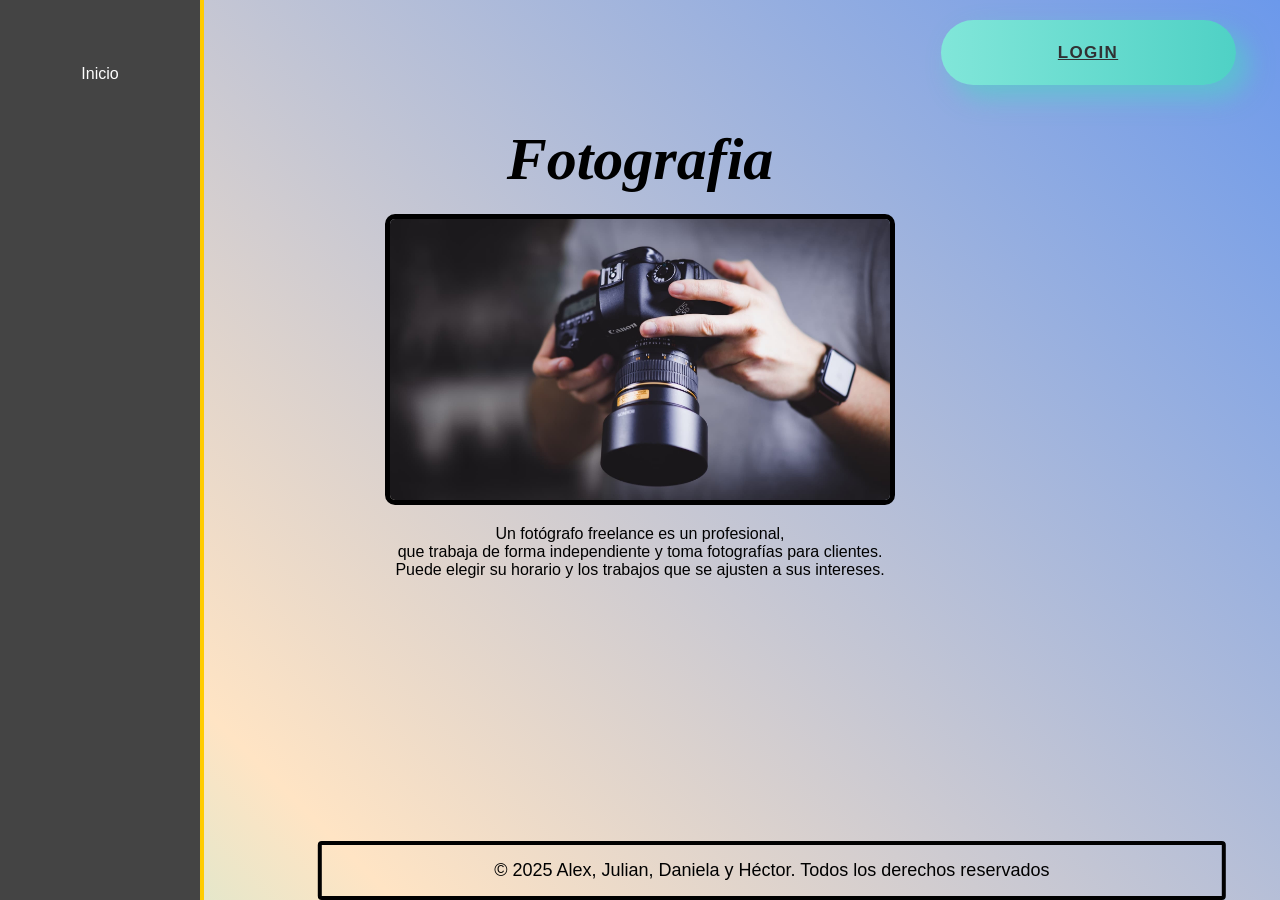
<file: trabajo/index.html>
<!DOCTYPE html>
<html lang="es">
<head>
    <meta charset="UTF-8">
    <meta name="viewport" content="width=device-width, initial-scale=1.0">
    <title>Fotografia</title>
    <link rel="stylesheet" href="styles.css">
    <script src="script.js"></script>
</head>
<body>
    <div class="wrap">
        <a class="button" href="login.html">Login</a>
    </div>
    <h1 class="tituloh"><div style="text-align: center;">Fotografia</div></h1>

    <img class="imagen" src="res.jfif" alt="" width="500">

    <p class="Textop"><div style="text-align: center;">Un fotógrafo freelance es un profesional,<br>
        que trabaja de forma independiente y toma fotografías para clientes. <br>
        Puede elegir su horario y los trabajos que se ajusten a sus intereses.</p></div>
    <nav class="menu">
        <ul>
            <li><a href="inicio.html">Inicio</a></li>
        </ul>
    </nav>
    <footer class="footer">
        &copy; 2025 Alex, Julian, Daniela y Héctor. Todos los derechos reservados
    </footer>
</body>
</html>
</file>
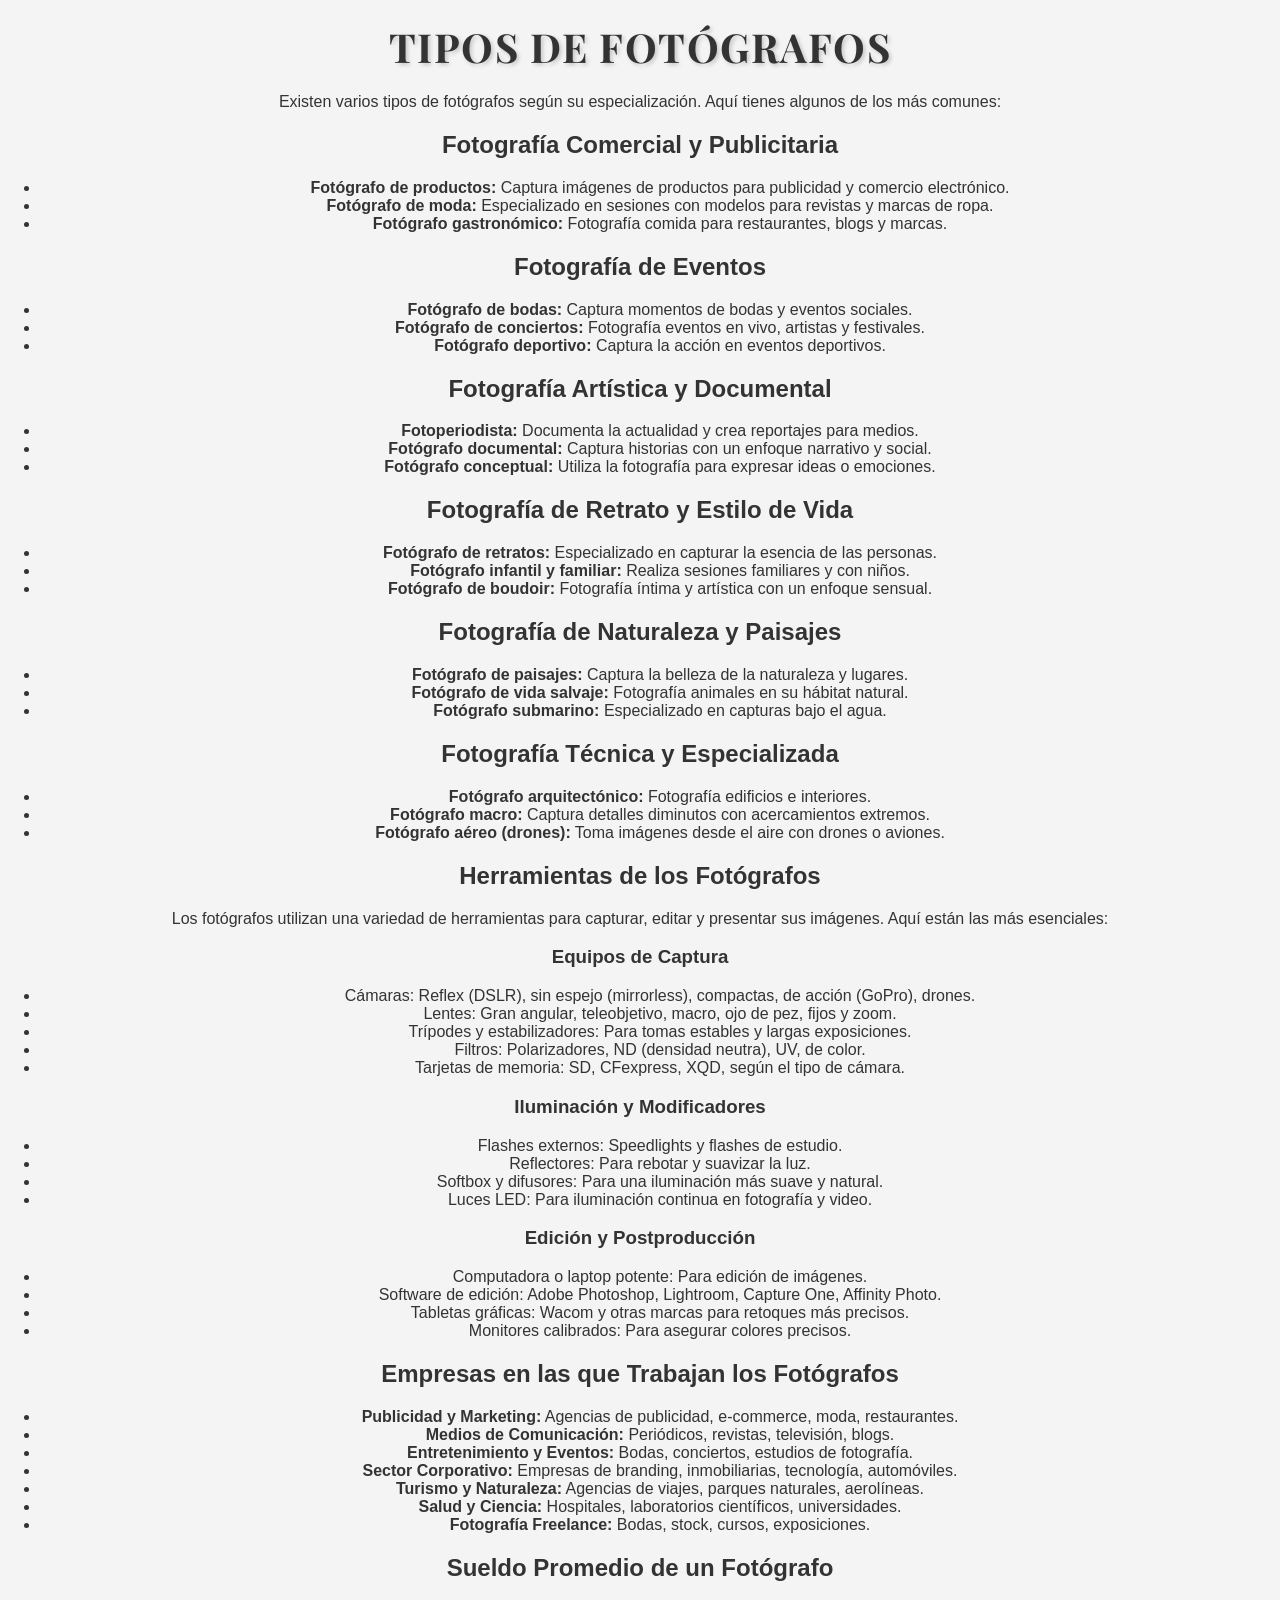
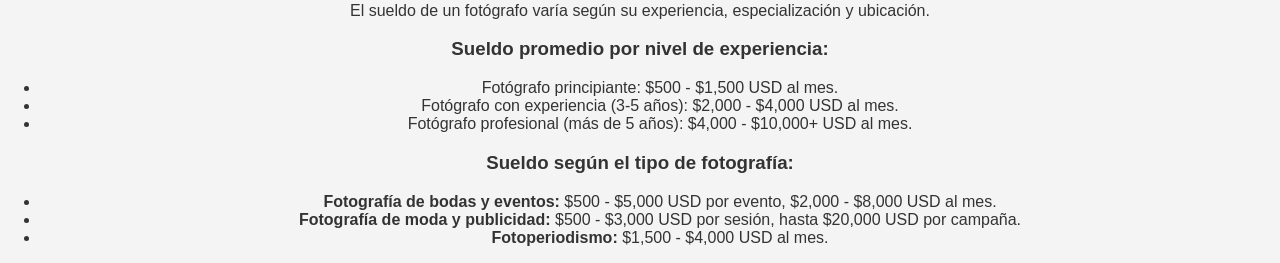
<file: trabajo/inicio.html>
<!DOCTYPE html>
<html lang="es">
<head>
    <meta charset="UTF-8">
    <meta name="viewport" content="width=device-width, initial-scale=1.0">
    <title>Tipos de Fotógrafos</title>
    <link rel="stylesheet" href="style.css">

</head>
<body>

    <h1>Tipos de Fotógrafos</h1>

    <p>Existen varios tipos de fotógrafos según su especialización. Aquí tienes algunos de los más comunes:</p>

    <h2>Fotografía Comercial y Publicitaria</h2>
    <ul>
        <li><strong>Fotógrafo de productos:</strong> Captura imágenes de productos para publicidad y comercio electrónico.</li>
        <li><strong>Fotógrafo de moda:</strong> Especializado en sesiones con modelos para revistas y marcas de ropa.</li>
        <li><strong>Fotógrafo gastronómico:</strong> Fotografía comida para restaurantes, blogs y marcas.</li>
    </ul>

    <h2>Fotografía de Eventos</h2>
    <ul>
        <li><strong>Fotógrafo de bodas:</strong> Captura momentos de bodas y eventos sociales.</li>
        <li><strong>Fotógrafo de conciertos:</strong> Fotografía eventos en vivo, artistas y festivales.</li>
        <li><strong>Fotógrafo deportivo:</strong> Captura la acción en eventos deportivos.</li>
    </ul>

    <h2>Fotografía Artística y Documental</h2>
    <ul>
        <li><strong>Fotoperiodista:</strong> Documenta la actualidad y crea reportajes para medios.</li>
        <li><strong>Fotógrafo documental:</strong> Captura historias con un enfoque narrativo y social.</li>
        <li><strong>Fotógrafo conceptual:</strong> Utiliza la fotografía para expresar ideas o emociones.</li>
    </ul>

    <h2>Fotografía de Retrato y Estilo de Vida</h2>
    <ul>
        <li><strong>Fotógrafo de retratos:</strong> Especializado en capturar la esencia de las personas.</li>
        <li><strong>Fotógrafo infantil y familiar:</strong> Realiza sesiones familiares y con niños.</li>
        <li><strong>Fotógrafo de boudoir:</strong> Fotografía íntima y artística con un enfoque sensual.</li>
    </ul>

    <h2>Fotografía de Naturaleza y Paisajes</h2>
    <ul>
        <li><strong>Fotógrafo de paisajes:</strong> Captura la belleza de la naturaleza y lugares.</li>
        <li><strong>Fotógrafo de vida salvaje:</strong> Fotografía animales en su hábitat natural.</li>
        <li><strong>Fotógrafo submarino:</strong> Especializado en capturas bajo el agua.</li>
    </ul>

    <h2>Fotografía Técnica y Especializada</h2>
    <ul>
        <li><strong>Fotógrafo arquitectónico:</strong> Fotografía edificios e interiores.</li>
        <li><strong>Fotógrafo macro:</strong> Captura detalles diminutos con acercamientos extremos.</li>
        <li><strong>Fotógrafo aéreo (drones):</strong> Toma imágenes desde el aire con drones o aviones.</li>
    </ul>

    <h2>Herramientas de los Fotógrafos</h2>
    <p>Los fotógrafos utilizan una variedad de herramientas para capturar, editar y presentar sus imágenes. Aquí están las más esenciales:</p>

    <h3>Equipos de Captura</h3>
    <ul>
        <li>Cámaras: Reflex (DSLR), sin espejo (mirrorless), compactas, de acción (GoPro), drones.</li>
        <li>Lentes: Gran angular, teleobjetivo, macro, ojo de pez, fijos y zoom.</li>
        <li>Trípodes y estabilizadores: Para tomas estables y largas exposiciones.</li>
        <li>Filtros: Polarizadores, ND (densidad neutra), UV, de color.</li>
        <li>Tarjetas de memoria: SD, CFexpress, XQD, según el tipo de cámara.</li>
    </ul>

    <h3>Iluminación y Modificadores</h3>
    <ul>
        <li>Flashes externos: Speedlights y flashes de estudio.</li>
        <li>Reflectores: Para rebotar y suavizar la luz.</li>
        <li>Softbox y difusores: Para una iluminación más suave y natural.</li>
        <li>Luces LED: Para iluminación continua en fotografía y video.</li>
    </ul>

    <h3>Edición y Postproducción</h3>
    <ul>
        <li>Computadora o laptop potente: Para edición de imágenes.</li>
        <li>Software de edición: Adobe Photoshop, Lightroom, Capture One, Affinity Photo.</li>
        <li>Tabletas gráficas: Wacom y otras marcas para retoques más precisos.</li>
        <li>Monitores calibrados: Para asegurar colores precisos.</li>
    </ul>

    <h2>Empresas en las que Trabajan los Fotógrafos</h2>
    <ul>
        <li><strong>Publicidad y Marketing:</strong> Agencias de publicidad, e-commerce, moda, restaurantes.</li>
        <li><strong>Medios de Comunicación:</strong> Periódicos, revistas, televisión, blogs.</li>
        <li><strong>Entretenimiento y Eventos:</strong> Bodas, conciertos, estudios de fotografía.</li>
        <li><strong>Sector Corporativo:</strong> Empresas de branding, inmobiliarias, tecnología, automóviles.</li>
        <li><strong>Turismo y Naturaleza:</strong> Agencias de viajes, parques naturales, aerolíneas.</li>
        <li><strong>Salud y Ciencia:</strong> Hospitales, laboratorios científicos, universidades.</li>
        <li><strong>Fotografía Freelance:</strong> Bodas, stock, cursos, exposiciones.</li>
    </ul>

    <h2>Sueldo Promedio de un Fotógrafo</h2>
    <p>El sueldo de un fotógrafo varía según su experiencia, especialización y ubicación.</p>

    <h3>Sueldo promedio por nivel de experiencia:</h3>
    <ul>
        <li>Fotógrafo principiante: $500 - $1,500 USD al mes.</li>
        <li>Fotógrafo con experiencia (3-5 años): $2,000 - $4,000 USD al mes.</li>
        <li>Fotógrafo profesional (más de 5 años): $4,000 - $10,000+ USD al mes.</li>
    </ul>

    <h3>Sueldo según el tipo de fotografía:</h3>
    <ul>
        <li><strong>Fotografía de bodas y eventos:</strong> $500 - $5,000 USD por evento, $2,000 - $8,000 USD al mes.</li>
        <li><strong>Fotografía de moda y publicidad:</strong> $500 - $3,000 USD por sesión, hasta $20,000 USD por campaña.</li>
        <li><strong>Fotoperiodismo:</strong> $1,500 - $4,000 USD al mes.</li>
    </ul>

</body>
</html>
</file>
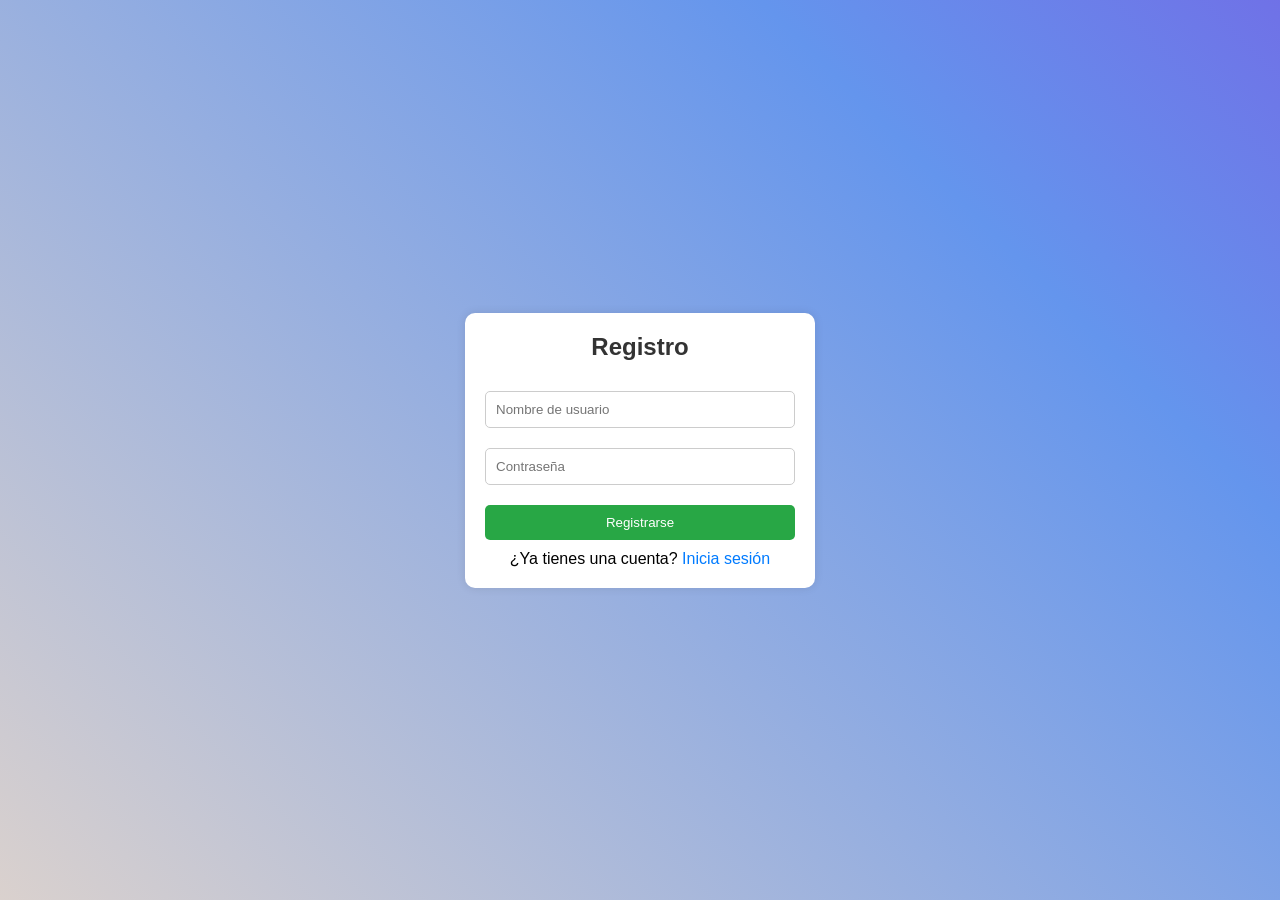
<file: trabajo/login.html>
<!DOCTYPE html>
<html lang="es">
<head>
    <meta charset="UTF-8">
    <meta name="viewport" content="width=device-width, initial-scale=1.0">
    <title>Login y Registro</title>
    <link rel="stylesheet" href="login.css">
</head>
<body>
    <div class="container" id="register-container">
        <h2>Registro</h2>
        <input type="text" id="reg-username" placeholder="Nombre de usuario" required>
        <input type="password" id="reg-password" placeholder="Contraseña" required>
        <button onclick="register()">Registrarse</button>
        <p>¿Ya tienes una cuenta? <a href="inicio.html" onclick="showLogin()">Inicia sesión</a></p>
    </div>

    <div class="container" id="login-container" style="display: none;">
        <h2>Inicio de Sesión</h2>
        <input type="text" id="login-username" placeholder="Nombre de usuario" required>
        <input type="password" id="login-password" placeholder="Contraseña" required>
        <button onclick="login()">Iniciar Sesión</button>
        <p>¿No tienes cuenta? <a href="#" onclick="showRegister()">Regístrate</a></p>
    </div>

    <script>
        function showLogin() {
            document.getElementById('register-container').style.display = 'none';
            document.getElementById('login-container').style.display = 'block';
        }

        function showRegister() {
            document.getElementById('login-container').style.display = 'none';
            document.getElementById('register-container').style.display = 'block';
        }

        function register() {
            let username = document.getElementById('reg-username').value;
            let password = document.getElementById('reg-password').value;
            
            if (username && password) {
                localStorage.setItem('username', username);
                localStorage.setItem('password', password);
                alert('Registro exitoso, ahora puedes iniciar sesión.');
                showLogin();
            } else {
                alert('Por favor, completa todos los campos.');
            }
        }

        function login() {
            let username = document.getElementById('login-username').value;
            let password = document.getElementById('login-password').value;
            let storedUser = localStorage.getItem('username');
            let storedPass = localStorage.getItem('password');
            
            if (username === storedUser && password === storedPass) {
                alert('Inicio de sesión exitoso. Redirigiendo...');
                window.location.href = 'index.html';
            } else {
                alert('Usuario o contraseña incorrectos.');
            }
        }
    </script>
</body>
</html>
</file>
<file: trabajo/styles.css>
body {
    height: 100vh;
    margin: 0;
    background: linear-gradient(45deg, #00FFFF, #FFE4C4, #6495ED, #9400D3, #ADD8E6);
    background-size: 400% 400%;
    animation: gradient 5s ease infinite;
}
@keyframes gradient {
    0% {
        background-position: 0% 50%;
    }
    50% {
        background-position: 100% 50%;
    }
    100% {
        background-position: 0% 50%;

    }
}

.tituloh {
    font-family: "Dancing Script", cursive;
    font-size: 60px;
    left: 55%;
    font-style: italic;
}

.imagen{
    border: 5px solid #000;
    border-radius: 10px;
}

body {
    font-family: Arial, sans-serif;
    text-align: center;
}

h1 {
    margin-bottom: 20px;
}

.galeria {
    display: flex;
    flex-wrap: wrap;
    justify-content: center;
    gap: 15px;
    transform: translateX(20px); /* Corrección: Desplaza la galería 20px a la derecha */
}

.galeria img {
    width: 200px;
    height: auto;
    border-radius: 10px;
    box-shadow: 2px 2px 10px rgba(0, 0, 0, 0.2);
    opacity: 0;
    transition: transform 0.3s ease-in-out;
    animation: aparecer 0.8s ease-in-out forwards;
}

.galeria img:hover {
    transform: scale(1.2); /* Aumenta el tamaño al 120% al pasar el mouse */
}

.galeria img:nth-child(1) { animation-delay: 0s; }
.galeria img:nth-child(2) { animation-delay: 0.2s; }
.galeria img:nth-child(3) { animation-delay: 0.4s; }
.galeria img:nth-child(4) { animation-delay: 0.6s; }
.galeria img:nth-child(5) { animation-delay: 0.8s; }

@keyframes aparecer {
    from {
        opacity: 0;
        transform: translateY(20px);
    }
    to {
        opacity: 1;
        transform: translateY(0);
    }
}


body {
    height: 100%;
}

.wrap {
    height: 100%;
    display: flex;
    align-items: flex-start; /* Alinea el contenido en la parte superior */
    justify-content: center;
    padding-top: 20px; /* Espaciado opcional para separarlo del borde superior */
}

.button {
    min-width: 275px; /* Reducido en 15px */
    min-height: 45px; /* Reducido en 15px */
    display: inline-flex;
    font-family: 'Nunito', sans-serif;
    font-size: 17px; /* Reducido en 15px */
    left: 35%;
    align-items: center;
    justify-content: center;
    text-transform: uppercase;
    text-align: center;
    letter-spacing: 1.3px;
    font-weight: 700;
    color: #313133;
    background: #4FD1C5;
    background: linear-gradient(90deg, rgba(129,230,217,1) 0%, rgba(79,209,197,1) 100%);
    border: none;
    border-radius: 1000px;
    box-shadow: 12px 12px 24px rgba(79,209,197,.64);
    transition: all 0.3s ease-in-out 0s;
    cursor: pointer;
    outline: none;
    position: relative;
    padding: 10px;
}

.button::before {
    content: '';
    border-radius: 1000px;
    min-width: calc(285px + 12px);
    min-height: calc(45px + 12px);
    border: 6px solid #00FFCB;
    box-shadow: 0 0 60px rgba(0,255,203,.64);
    position: absolute;
    top: 50%;
    left: 50%;
    transform: translate(-50%, -50%);
    opacity: 0;
    transition: all .3s ease-in-out 0s;
}

.button:hover, 
.button:focus {
    color: #313133;
    transform: translateY(-6px);
}

.button:hover::before, 
.button:focus::before {
    opacity: 1;
}

.button::after {
    content: '';
    width: 30px; height: 30px;
    border-radius: 100%;
    border: 6px solid #00FFCB;
    position: absolute;
    z-index: -1;
    top: 50%;
    left: 50%;
    transform: translate(-50%, -50%);
    animation: ring 1.5s infinite;
}

.button:hover::after, 
.button:focus::after {
    animation: none;
    display: none;
}
/* Estilos generales */
body {
    margin: 0;
    padding: 0;
    font-family: Arial, sans-serif;
}

/* Menú lateral fijo */
nav.menu {
    position: fixed;
    left: 0;
    top: 0;
    height: 100%;
    width: 200px;
    background: #444; /* Color base */
    border-right: 4px solid #ffcc00; /* Borde lateral */
    padding-top: 50px;
    transition: background 0.3s ease-in-out, border-color 0.3s ease-in-out;
}

/* Animación al pasar el cursor */
nav.menu:hover {
    background: #222; /* Cambia de color al pasar el mouse */
    border-right: 4px solid #00ffcc; /* Cambia el color del borde */
}

/* Lista del menú */
nav.menu ul {
    list-style: none;
    padding: 0;
    margin: 0;
}

/* Elementos de la lista */
nav.menu ul li {
    padding: 15px;
    text-align: center;
    transition: background 0.3s ease-in-out;
}

/* Estilos de los enlaces */
nav.menu ul li a {
    text-decoration: none;
    color: white;
    display: block;
    transition: color 0.3s;
}

/* Animación al pasar el mouse sobre los elementos del menú */
nav.menu ul li:hover {
    background: rgba(255, 255, 255, 0.2);
}

nav.menu ul li a:hover {
    color: #ffcc00;
}
.footer {
    width: 100%;
    max-width: 900px;
    text-align: center;
    padding: 15px 0;
    color: black;
    font-size: 18px;
    position: fixed;
    bottom: 0;
    left: 0;
    transform: translateX(35%);
    border: 4px solid #000;
    border-radius: 4px;
}
</file>
<file: trabajo/style.css>
/* Importar fuente personalizada */
@import url('https://fonts.googleapis.com/css2?family=Playfair+Display:wght@700&display=swap');

/* Estilos generales */
body {
    font-family: 'Arial', sans-serif;
    background-color: #f4f4f4; /* Fondo neutro */
    text-align: center;
    margin: 0;
    padding: 0;
    color: #333;
}

/* Estilos del título */
h1 {
    margin: 20px 0;
    font-size: 2.5em;
    font-family: 'Playfair Display', serif; /* Fuente elegante */
    text-transform: uppercase;
    letter-spacing: 1.5px;
    text-shadow: 2px 2px 4px rgba(0, 0, 0, 0.2);
}

/* Contenedor de la galería */
.galeria {
    display: flex;
    flex-wrap: wrap;
    justify-content: center;
    gap: 20px;
    padding: 30px;
    transform: translateX(20px); /* Corrección de 20px a la derecha */
}

/* Estilos de las imágenes */
.galeria img {
    width: 200px;
    height: auto;
    border-radius: 10px;
    box-shadow: 5px 5px 15px rgba(0, 0, 0, 0.2);
    opacity: 0;
    transition: transform 0.4s ease-in-out, box-shadow 0.4s ease-in-out, filter 0.3s ease;
    animation: aparecer 0.8s ease-in-out forwards;
    cursor: pointer;
    filter: brightness(90%);
    border: 3px solid rgba(0, 0, 0, 0.1);
}

/* Efecto de agrandar imagen al pasar el mouse */
.galeria img:hover {
    transform: scale(1.2);
    box-shadow: 8px 8px 20px rgba(0, 0, 0, 0.3);
    filter: brightness(100%);
    border: 3px solid rgba(0, 0, 0, 0.3);
}

/* Animaciones por imagen */
.galeria img:nth-child(1) { animation-delay: 0s; }
.galeria img:nth-child(2) { animation-delay: 0.2s; }
.galeria img:nth-child(3) { animation-delay: 0.4s; }
.galeria img:nth-child(4) { animation-delay: 0.6s; }
.galeria img:nth-child(5) { animation-delay: 0.8s; }

/* Animación de aparición */
@keyframes aparecer {
    from {
        opacity: 0;
        transform: translateY(20px) scale(0.8);
    }
    to {
        opacity: 1;
        transform: translateY(0) scale(1);
    }
}
</file>
<file: trabajo/login.css>
* {
    margin: 0;
    padding: 0;
    box-sizing: border-box;
    font-family: Arial, sans-serif;
}

body {
    display: flex;
    justify-content: center;
    align-items: center;
    height: 100vh;
    background-color: #f4f4f4;
}

.container {
    width: 350px;
    background: #fff;
    padding: 20px;
    border-radius: 10px;
    box-shadow: 0px 0px 10px rgba(0, 0, 0, 0.1);
    text-align: center;
}

h2 {
    margin-bottom: 20px;
    color: #333;
}

input {
    width: 100%;
    padding: 10px;
    margin: 10px 0;
    border: 1px solid #ccc;
    border-radius: 5px;
}

button {
    width: 100%;
    padding: 10px;
    background: #28a745;
    color: white;
    border: none;
    border-radius: 5px;
    cursor: pointer;
    margin-top: 10px;
}

button:hover {
    background: #218838;
}

p {
    margin-top: 10px;
}

a {
    color: #007bff;
    text-decoration: none;
}

a:hover {
    text-decoration: underline;
}

body {
    height: 100vh;
    margin: 0;
    background: linear-gradient(45deg, #00FFFF, #FFE4C4, #6495ED, #9400D3, #ADD8E6);
    background-size: 400% 400%;
    animation: gradient 5s ease infinite;
}
@keyframes gradient {
    0% {
        background-position: 0% 50%;
    }
    50% {
        background-position: 100% 50%;
    }
    100% {
        background-position: 0% 50%;

    }
}
</file>
